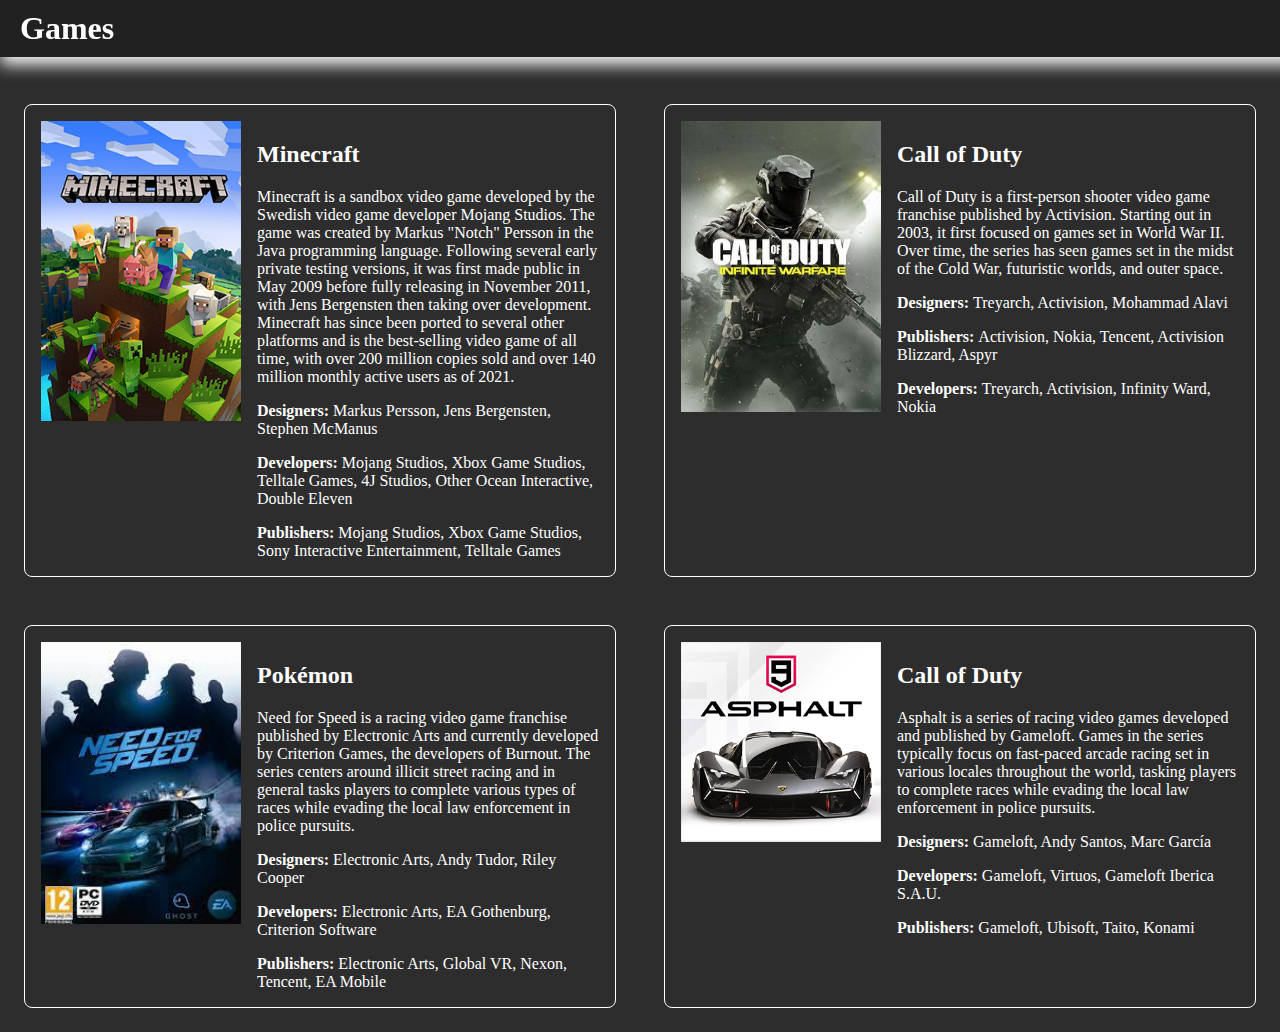
<file: index.html>
<!DOCTYPE html>
<html lang="en">
  <head>
    <meta charset="UTF-8" />
    <meta http-equiv="X-UA-Compatible" content="IE=edge" />
    <meta name="viewport" content="width=device-width, initial-scale=1.0" />
    <link href="./styles.css" rel="stylesheet" />
    <title>Document</title>
  </head>
  <body>
    <header>
      <h1>Games</h1>
    </header>
    <main>
      <div class="row">
        <div class="card">
          <div><img src="./images/minecraft.png" /></div>
          <div class="card-body">
            <h2>Minecraft</h2>
            <p>
              Minecraft is a sandbox video game developed by the Swedish video
              game developer Mojang Studios. The game was created by Markus
              "Notch" Persson in the Java programming language. Following
              several early private testing versions, it was first made public
              in May 2009 before fully releasing in November 2011, with Jens
              Bergensten then taking over development. Minecraft has since been
              ported to several other platforms and is the best-selling video
              game of all time, with over 200 million copies sold and over 140
              million monthly active users as of 2021.
            </p>
            <ul>
              <li>
                <strong>Designers: </strong>
                Markus Persson, Jens Bergensten, Stephen McManus
              </li>
              <li>
                <strong>Developers: </strong>Mojang Studios, Xbox Game Studios,
                Telltale Games, 4J Studios, Other Ocean Interactive, Double
                Eleven
              </li>
              <li>
                <strong>Publishers: </strong>Mojang Studios, Xbox Game Studios,
                Sony Interactive Entertainment, Telltale Games
              </li>
            </ul>
          </div>
        </div>
        <div class="card">
          <div>
            <img src="./images/cod.jpg" />
          </div>
          <div class="card-body">
            <h2>Call of Duty</h2>
            <p>
              Call of Duty is a first-person shooter video game franchise
              published by Activision. Starting out in 2003, it first focused on
              games set in World War II. Over time, the series has seen games
              set in the midst of the Cold War, futuristic worlds, and outer
              space.
            </p>
            <ul>
              <li>
                <strong>Designers: </strong>Treyarch, Activision, Mohammad Alavi
              </li>
              <li>
                <strong>Publishers: </strong>Activision, Nokia, Tencent,
                Activision Blizzard, Aspyr
              </li>
              <li>
                <strong>Developers: </strong>Treyarch, Activision, Infinity
                Ward, Nokia
              </li>
            </ul>
          </div>
        </div>
      </div>
      <div class="row">
        <div class="card">
          <div><img src="./images/nfs.jpeg" /></div>
          <div class="card-body">
            <h2>Pokémon</h2>
            <p>
              Need for Speed is a racing video game franchise published by
              Electronic Arts and currently developed by Criterion Games, the
              developers of Burnout. The series centers around illicit street
              racing and in general tasks players to complete various types of
              races while evading the local law enforcement in police pursuits.
            </p>
            <ul>
              <li>
                <strong>Designers: </strong>
                Electronic Arts, Andy Tudor, Riley Cooper
              </li>
              <li>
                <strong>Developers: </strong> Electronic Arts, EA Gothenburg,
                Criterion Software
              </li>
              <li>
                <strong>Publishers: </strong> Electronic Arts, Global VR, Nexon,
                Tencent, EA Mobile
              </li>
            </ul>
          </div>
        </div>
        <div class="card">
          <div>
            <img src="./images/asphalt.png" />
          </div>
          <div class="card-body">
            <h2>Call of Duty</h2>
            <p>
              Asphalt is a series of racing video games developed and published
              by Gameloft. Games in the series typically focus on fast-paced
              arcade racing set in various locales throughout the world, tasking
              players to complete races while evading the local law enforcement
              in police pursuits.
            </p>
            <ul>
              <li>
                <strong>Designers: </strong>Gameloft, Andy Santos, Marc García
              </li>
              <li>
                <strong>Developers: </strong>Gameloft, Virtuos, Gameloft Iberica
                S.A.U.
              </li>
              <li>
                <strong>Publishers: </strong>Gameloft, Ubisoft, Taito, Konami
              </li>
            </ul>
          </div>
        </div>
      </div>
    </main>
    <footer></footer>
  </body>
</html>
</file>
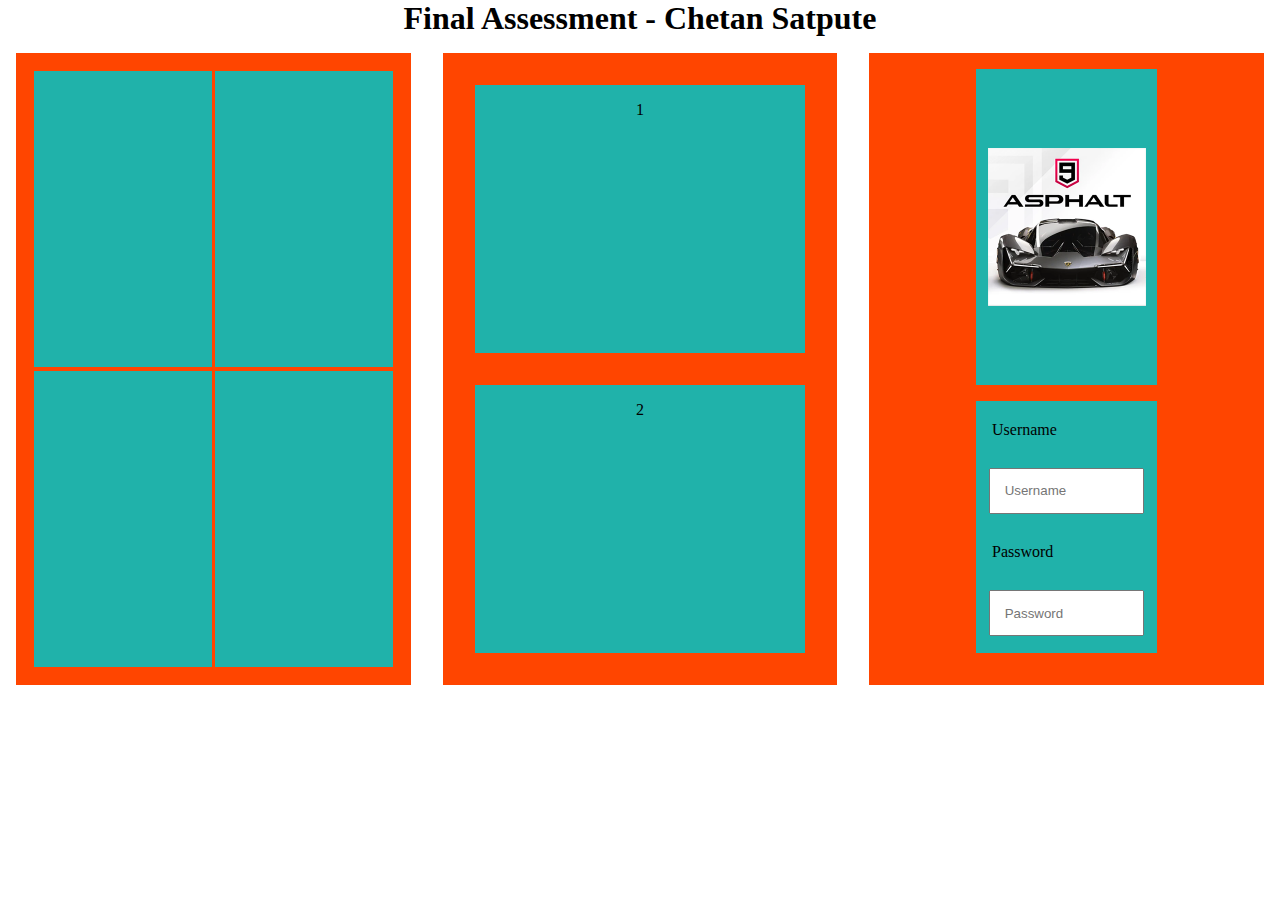
<file: test.html>
<!DOCTYPE html>
<html lang="en">
  <head>
    <meta charset="UTF-8" />
    <meta http-equiv="X-UA-Compatible" content="IE=edge" />
    <meta name="viewport" content="width=device-width, initial-scale=1.0" />
    <link href="./testStyle.css" rel="stylesheet" />
    <title>Test</title>
  </head>
  <body>
    <h1>Final Assessment - Chetan Satpute</h1>

    <div id="container">
      <div class="outer-box">
        <div class="row">
          <div class="box"></div>
          <div class="box"></div>
        </div>
        <div class="row">
          <div class="box"></div>
          <div class="box"></div>
        </div>
      </div>
      <div class="outer-box">
        <div class="box2">1</div>
        <div class="box2">2</div>
      </div>
      <div class="outer-box">
        <div class="box3">
          <img src="./images/asphalt.png" alt="Asphalt Image" />
        </div>
        <div class="box3">
          <form>
            <label> Username </label>
            <input id="username" placeholder="Username" type="text" />
            <label> Password </label>
            <input id="password" placeholder="Password" type="password" />
          </form>
        </div>
      </div>
    </div>
  </body>
</html>
</file>
<file: styles.css>
html,
body {
  color: white;
  margin: 0 auto;
  background-color: #2d2d2d;
}

header {
  position: fixed;
  width: 100%;
  background-color: #212121;
  padding: 10px;
  padding-left: 20px;
  padding-right: 20px;
  box-shadow: 0px 8px 15px whitesmoke;
  display: flex;
  justify-content: space-between;
}

main {
  padding-top: 5rem;
  display: flex;
  flex-direction: column;
}

.row {
  display: flex;
}

h1 {
  margin: 0;
}

.card {
  flex: 1 1 50%;
  margin: 1.5rem;
  padding: 1rem;
  border: 1px white;
  display: flex;
  border: 1px solid white;
  border-radius: 0.5rem;
}

.card img {
  display: block;
  margin: auto;
  width: 200px;
}

.card-body {
  padding-left: 1rem;
}

.card-body > ul {
  list-style: none;
  margin: 0;
  padding: 0;
}

.card-body > ul > li {
  margin-top: 1rem;
}

.card-body > ul > li > ul > li {
  margin-top: 0.5rem;
}

#form-title {
  flex: 1 1 auto;
}

.card form {
  padding: 1rem;
  display: flex;
  flex-direction: column;
  flex: 0 1 70%;
}
:focus {
  outline: none;
}

.card form input {
  margin-bottom: 1rem;
  border-radius: 0.25rem;
  padding: 0.5rem;
}

.card form textarea {
  margin-bottom: 1rem;
  border-radius: 0.25rem;
  padding: 0.5rem;
}

#submit-button {
  color: #fff;
  background-color: #007bff;
  border-color: #007bff;
}

#GitHub-Mark {
  margin-right: 50px;
}

@media (max-width: 992px) {
  .card {
    flex-direction: column;
  }
}

@media (max-width: 576px) {
  .row {
    flex-direction: column;
  }
}
</file>
<file: testStyle.css>
html,
body {
  height: 100%;
  width: 100%;
  margin: 0;
  padding: 0;
}

body {
  display: flex;
  flex-direction: column;
  overflow: auto;
}

h1 {
  margin: 0;
  text-align: center;
}

main {
  display: flex;
  flex-direction: column;
  align-items: center;
  justify-content: center;
  height: 100%;
  width: 100%;
}

#container {
  flex: 1 1 auto;
  display: flex;
}

.outer-box {
  height: 600px;
  width: 600px;
  margin: 1em;
  flex: 1 1 auto;
  background-color: orangered;
  padding: 1em;

  display: flex;
  flex-direction: column;
}

.row {
  flex: 1 1 auto;
  display: flex;
}

.box {
  flex: 1 1 auto;
  margin: 0.1em;
  background-color: lightseagreen;
}

.box2 {
  padding: 1em;
  text-align: center;
  flex: 1 1 auto;
  margin: 1em;
  background-color: lightseagreen;
}

.box3 {
  flex: 1 1 50%;
  width: 50%;
  margin: 0 auto 1em auto;
  background-color: lightseagreen;

  display: flex;
  justify-content: center;
  align-items: center;
}

img {
  height: 50%;
}

form {
  width: 100%;
  display: flex;
  flex-direction: column;
  justify-content: center;
}

form label {
  padding: 1em;
}

form input {
  padding: 1em;
  margin: 1em;
}

@media screen and (max-width: 768px) {
  #container {
    flex-direction: column;
  }

  .outer-box {
    background-color: yellow;
  }
}
</file>
